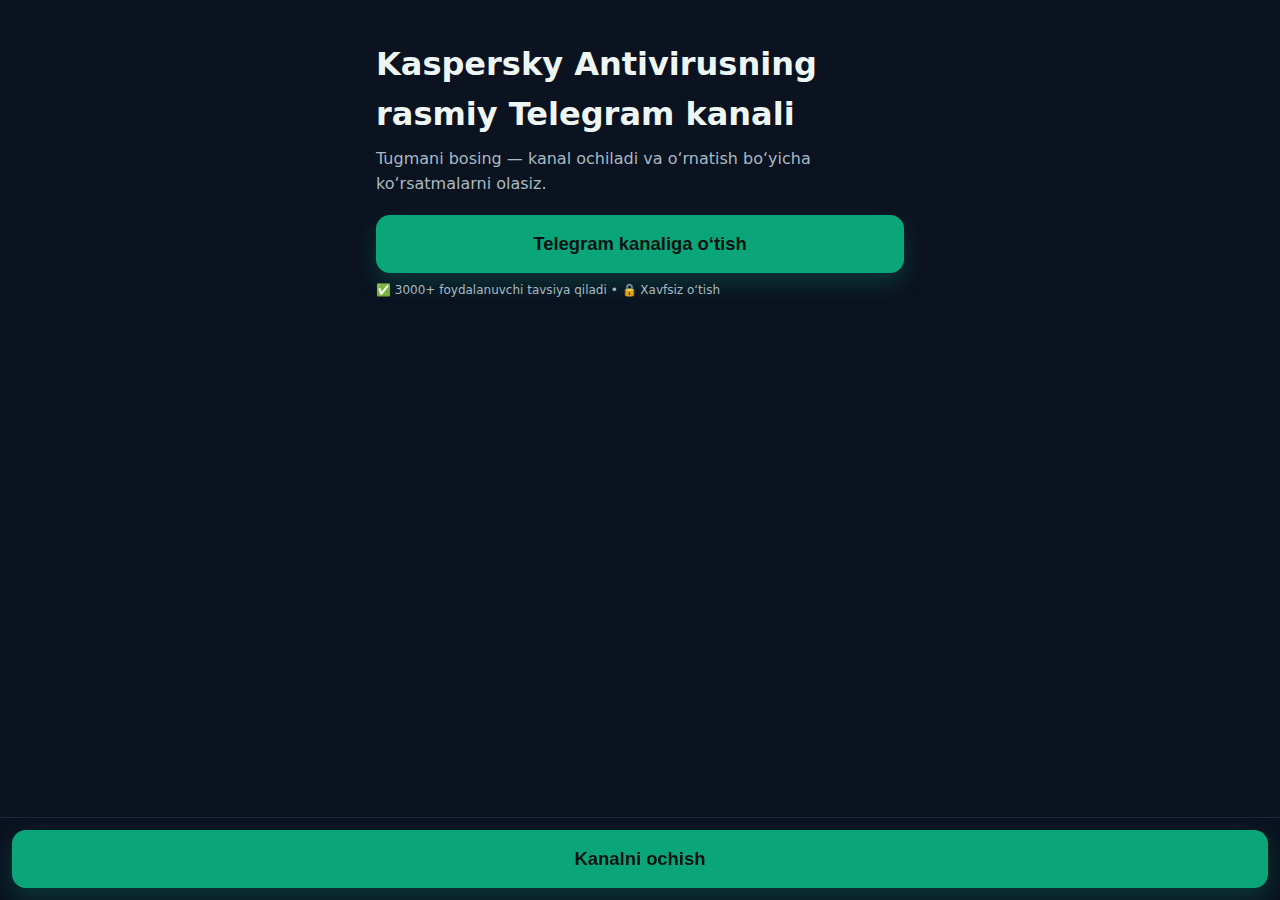
<file: index.html>
<!doctype html>
<html lang="uz">
<head>
  <meta charset="utf-8">
  <meta name="viewport" content="width=device-width, initial-scale=1, viewport-fit=cover">
  <title>Kaspersky Antivirus — Telegram kanali</title>
  <meta name="description" content="Telegram kanalimizni oching va antivirus bo‘yicha ko‘rsatmalarni oling.">
  <meta property="og:title" content="Kaspersky Antivirus — Telegram kanali">
  <meta property="og:description" content="Ilova yoki web.telegram.org ochiladi">
  <meta property="og:type" content="website">
  <meta property="og:image" content="assets/img/og.jpg">
  <meta name="theme-color" content="#0aa67a">
  <link rel="icon" href="assets/img/favicon.png">
  <link rel="stylesheet" href="assets/css/style.css">
  <style>
    .trust {color:#a7bac2;font-size:12px;margin-top:8px}
    .warn {background:#1a2a3f;border:1px solid #22334a;border-radius:12px;padding:10px;margin-top:10px;color:#d9e4ea}
    .hide {display:none}
    .btn-ghost {appearance:none;background:transparent;border:1px solid #234; color:#d9e4ea; border-radius:12px;padding:12px 16px;width:100%}
  </style>
  <!-- Meta Pixel (kept) -->
  <script>
  !function(f,b,e,v,n,t,s){if(f.fbq)return;n=f.fbq=function(){n.callMethod?
  n.callMethod.apply(n,arguments):n.queue.push(arguments)};if(!f._fbq)f._fbq=n;
  n.push=n;n.loaded=!0;n.version='2.0';n.queue=[];t=b.createElement(e);t.async=!0;
  t.src=v;s=b.getElementsByTagName(e)[0];s.parentNode.insertBefore(t,s)}
  (window, document,'script','https://connect.facebook.net/en_US/fbevents.js');
  fbq('init','1162255619288357'); fbq('track','PageView');
  </script>
</head>
<body>
  <main class="wrap">
    <h1 class="title">Kaspersky Antivirusning rasmiy Telegram kanali</h1>
    <p class="subtitle">Tugmani bosing — kanal ochiladi va o‘rnatish bo‘yicha ko‘rsatmalarni olasiz.</p>

    <!-- Main CTA -->
    <button id="openBtn" class="btn-primary btn-full open-telegram">Telegram kanaliga o‘tish</button>
    
    <p class="footnote trust">✅ 3000+ foydalanuvchi tavsiya qiladi • 🔒 Xavfsiz o‘tish</p>
  </main>

  <div class="sticky">
    <button id="openBtn2" class="btn-primary btn-full open-telegram">Kanalni ochish</button>
  </div>

  <!-- Deep-link config (no raw t.me in HTML) -->
  <script>
    window.__TG_SCHEME_B64 = "dGc6Ly9yZXNvbHZlP2RvbWFpbj1rYXNwZXJza3lsYWJfdXpi";
    window.__TG_WEB_B64 = "aHR0cHM6Ly90Lm1lL2thc3BlcnNreWxhYl91emI=";
  </script>
  <script src="assets/js/app.js" defer></script>
</body>
</html>
</file>
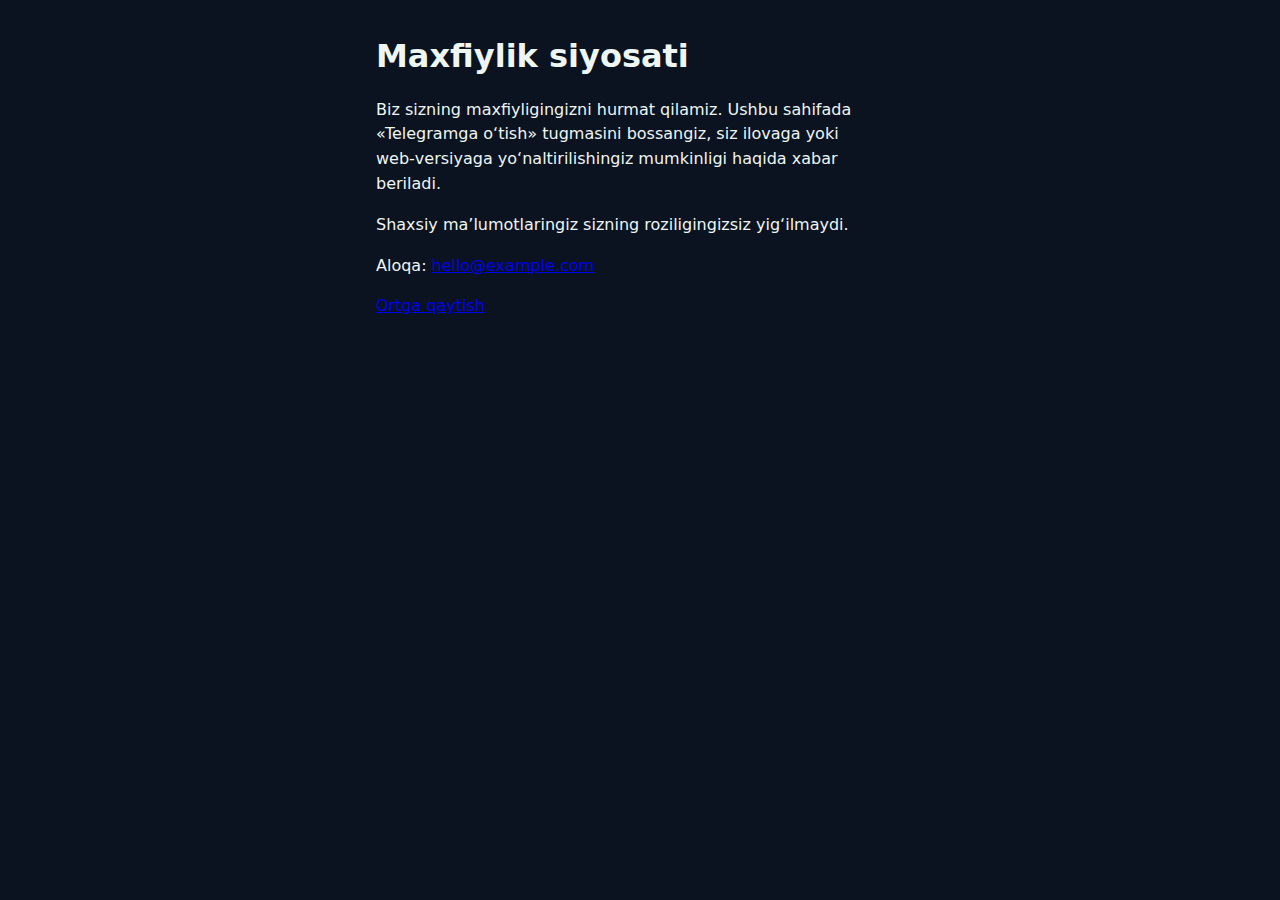
<file: privacy.html>
<!doctype html>
<html lang="uz">
<head>
  <meta charset="utf-8">
  <meta name="viewport" content="width=device-width, initial-scale=1">
  <title>Maxfiylik siyosati</title>
  <link rel="stylesheet" href="assets/css/style.css">
</head>
<body>
  <main class="wrap" style="padding-bottom:40px">
    <h1 class="title" style="margin-top:0">Maxfiylik siyosati</h1>
    <p>Biz sizning maxfiyligingizni hurmat qilamiz. Ushbu sahifada «Telegramga o‘tish» tugmasini bossangiz, siz ilovaga yoki web‑versiyaga yo‘naltirilishingiz mumkinligi haqida xabar beriladi.</p>
    <p>Shaxsiy ma’lumotlaringiz sizning roziligingizsiz yig‘ilmaydi.</p>
    <p>Aloqa: <a href="mailto:hello@example.com">hello@example.com</a></p>
    <p><a href="index.html">Ortga qaytish</a></p>
  </main>

<!-- TG_DEEPLINK_HELPER_MARKER_DO_NOT_REMOVE -->
<script>
(function () {
  var RAW_USERNAME = "@kasperskylab_uzb";
  var USERNAME = String(RAW_USERNAME || "").trim().replace(/^@+/, "").replace(/[^A-Za-z0-9_]/g, "");
  if (!USERNAME) return;

  var TG_APP_LINK = "tg://resolve?domain=" + USERNAME;
  var TG_WEB_LINK = "https://t.me/" + USERNAME;

  function isFBInApp() { return /(FBAN|FBAV|FB_IAB|Instagram)/i.test(navigator.userAgent); }
  function isAndroid() { return /Android/i.test(navigator.userAgent); }
  function isChrome() { return /Chrome\/\d+/i.test(navigator.userAgent) && !/Edg|OPR|SamsungBrowser/i.test(navigator.userAgent); }

  function openTelegramChannel(ev) {
    if (ev && ev.preventDefault) ev.preventDefault();
    var timer;
    function cancelFallback() { if (timer) { clearTimeout(timer); timer = null; } }
    function onHiddenOnce() {
      if (document.hidden) {
        cancelFallback();
        document.removeEventListener("visibilitychange", onHiddenOnce);
      }
    }
    document.addEventListener("visibilitychange", onHiddenOnce);
    window.addEventListener("blur", function once() { cancelFallback(); window.removeEventListener("blur", once); }, true);
    window.addEventListener("pagehide", cancelFallback, { once: true });

    try {
      if (isAndroid() && isChrome() && !isFBInApp()) {
        var intent = "intent://resolve?domain=" + encodeURIComponent(USERNAME) +
          "#Intent;scheme=tg;package=org.telegram.messenger;S.browser_fallback_url=" +
          encodeURIComponent(TG_WEB_LINK) + ";end";
        window.location.href = intent;
        return;
      }
    } catch (e) { /* noop */ }

    try { window.location.href = TG_APP_LINK; } catch (e) { /* noop */ }
    timer = setTimeout(function () {
      try { window.location.href = TG_WEB_LINK; } catch (e) { /* noop */ }
    }, 1600);
  }

  document.addEventListener("DOMContentLoaded", function () {
    // Attach handler WITHOUT changing layout/markup
    var selectors = [
      '.open-telegram',
      'a[href*="t.me"]',
      'a[href*="telegram.org"]',
      '#cta', '#main-btn', '#primary', '#install', '#join'
    ];
    var seen = new Set();
    selectors.forEach(function(sel) {
      document.querySelectorAll(sel).forEach(function(el){
        if (seen.has(el)) return;
        seen.add(el);
        el.addEventListener('click', openTelegramChannel);
      });
    });
  });

  window.openTelegramChannel = openTelegramChannel;
})();
</script>
</body>
</html>
</file>
<file: assets/css/style.css>
/* Ultra-minimal one-click TG landing — Uzbek */
:root{
  --bg:#0b1220;
  --text:#eef6f4;
  --muted:#a7bac2;
  --btn:#0aa67a;
  --btnText:#041312;
  --card:#0f1a2b;
  --line:#1a2a3f;
}
*{box-sizing:border-box}
body{background:var(--bg);color:var(--text);font-family:system-ui,-apple-system,Segoe UI,Roboto,Arial,sans-serif;line-height:1.55}
.wrap{max-width:560px;margin:0 auto;padding:24px 16px 120px}
.title{font-size:2rem;margin:8px 0}
.subtitle{color:var(--muted);margin:0 0 18px}
.btn-primary{appearance:none;border:0;border-radius:14px;padding:18px 20px;background:var(--btn);color:var(--btnText);font-weight:800;font-size:1.15rem;cursor:pointer;display:block;width:100%;box-shadow:0 10px 24px rgba(10,166,122,.25)}
.btn-primary:hover{filter:brightness(1.05)}
.btn-full{width:100%}
.mono{font-family:ui-monospace,SFMono-Regular,Menlo,Consolas,monospace}
.footnote{color:var(--muted);margin-top:18px}
.sticky{position:fixed;left:0;right:0;bottom:0;background:rgba(11,18,32,.92);backdrop-filter:blur(10px);border-top:1px solid var(--line);padding:12px;z-index:10}
</file>
